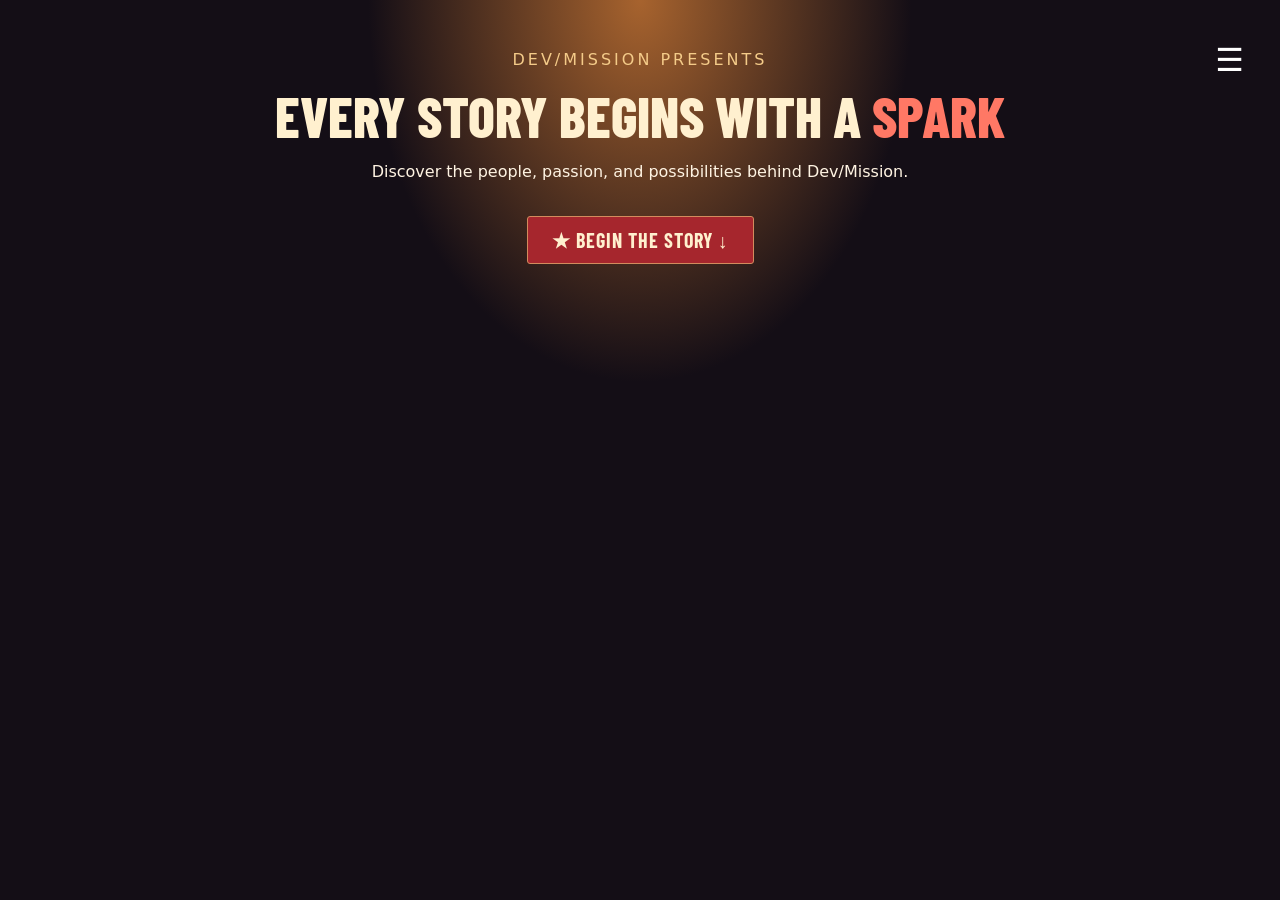
<file: index.html>
<!doctype html>
<html lang="en">
  <head>
    <meta charset="UTF-8" />
    <meta name="viewport" content="width=device-width, initial-scale=1.0" />

    <title>Dev/Mission | Our Story</title>

    <!-- Bootstrap Styling-->
    <link
      href="https://cdn.jsdelivr.net/npm/bootstrap@5.3.3/dist/css/bootstrap.min.css"
      rel="stylesheet"
    />

    <!-- CSS -->
    <link rel="stylesheet" href="styles/style.css" />
    <link rel="stylesheet" href="styles/index.css" />
  </head>

  <body>
<div id="navigationToggle" class="position-fixed top-0 end-0 p-3" style="z-index: 1030;">
  <button
    id="menuButton"
    class="btn fs-2 border-0 text-white"
    type="button"
    data-bs-toggle="offcanvas"
    data-bs-target="#navigationDrawer"
    aria-controls="navigationDrawer"
    aria-label="Open navigation menu"
  >
    <span aria-hidden="true">☰</span>
  </button>
</div>

<div 
  class="offcanvas offcanvas-end" 
  id="navigationDrawer"
  tabindex="-1" 
  aria-labelledby="navigationDrawerTitle"
  >
  <div class="offcanvas-header">
    <h2 class="offcanvas-title fs-5" id="navigationDrawerTitle">
      Navigation
    </h2>
    <button 
    class="btn-close"
    type="button" 
    data-bs-dismiss="offcanvas"
    aria-label="Close navigation menu"
    ></button>
  </div>

  <div class="offcanvas-body">
    <ul class="list-unstyled">
      <li>
        <a class="dropdown-item" href="#"> Introduction </a>
        </li>
        <li>
          <button
            class="dropdown-item"
            type="button"
            data-bs-toggle="collapse"
            data-bs-target="#missionStory"
            aria-expanded="false"
            aria-controls="missionStory"
          >
            Show / hide our story
          </button>
        </li>
      </ul>
    </div>
  </div>

    <main class="intro-page">
      <!-- Decorative stage curtains -->
      <div class="curtain curtain-left" aria-hidden="true"></div>
      <div class="curtain curtain-right" aria-hidden="true"></div>

      <div class="container position-relative py-5">
        <!-- Opening introduction -->
        <section class="text-center intro-heading">
          <p class="small-title">DEV/MISSION PRESENTS</p>

          <h1 class="display-4">
            Every Story Begins with a <span class="spark-word">Spark</span>
          </h1>

          <p class="intro-description mt-3">
            Discover the people, passion, and possibilities behind Dev/Mission.
          </p>

          <button
            class="btn story-button mt-3 px-4 py-2"
            type="button"
            data-bs-toggle="collapse"
            data-bs-target="#missionStory"
            aria-expanded="false"
            aria-controls="missionStory"
          >
            <span aria-hidden="true">★</span>
            Begin the Story
            <span aria-hidden="true">↓</span>
          </button>
        </section>

        <!-- Story Open: appears when the button is clicked -->
        <div class="collapse" id="missionStory">
          <div class="spark-trail" aria-hidden="true">
            <span style="--delay: 0ms"></span>
            <span style="--delay: 80ms"></span>
            <span style="--delay: 160ms"></span>
            <span style="--delay: 240ms"></span>
            <span style="--delay: 320ms"></span>
            <span style="--delay: 400ms"></span>
          </div>
          <section class="row justify-content-center">
            <div class="col-12 col-lg-9">
              <div class="story-box p-4 p-md-5">
                <h2 class="text-center mb-4">The Dev/Mission Story</h2>
                <p>
                  Every journey starts with a spark of curiosity. At
                  Dev/Mission, that spark brings us together to learn, create,
                  and explore new possibilities in technology. Through our
                  pre-apprenticeship, we are building technical skills, working
                  on hands-on projects, and learning from staff and mentors who
                  support our growth. Behind every project is a person with a
                  unique story. Meet our trainees and the staff helping us take
                  our next steps into tech.
                </p>
              </div>
            </div>
          </section>
      <section class="about-dev-mission">
          <h2>About Dev/Mission</h2>
          <p>
          Dev/Mission helps young adults in San Francisco take their first
        steps toward careers in technology. Through its pre-apprenticeship,
        participants build technical skills through hands-on projects and
        explore career paths with guidance from staff and mentors.
      </p>
    </section>
      </div>

      <!-- Decorative stage light -->
      <div class="stage-light" aria-hidden="true"></div>
    </main>

    <!-- Bootstrap Scripts -->
    <script src="https://cdn.jsdelivr.net/npm/bootstrap@5.3.3/dist/js/bootstrap.bundle.min.js"></script>
  </body>
</html>
</file>
<file: styles/style.css>
/* shared styling accross pages */

/* import fonts */
@import url("https://fonts.googleapis.com/css2?family=Barlow+Condensed:wght@600;700;800&display=swap");

/* CSS Variables */
:root {
  /* colors*/
  --bgColor: #140e16;
  --highlightColor: #a7632e;
  --accentColor: #a6262d;
  --textColor: #fff4e3;
  --textColor2: #ff7865;
}

/* nav bar */
#menuBar {
  background: linear-gradient(rgba(167, 99, 46, 1), rgba(167, 99, 46, .3), rgba(167, 99, 46, 0));
}

#menuButton {
  border: none;
  padding: 0.25rem;
  margin: 1rem;
  font-size: 1.75rem;
}

.center {
  margin-left: auto;
  margin-right: auto;
  align-self: center;
  text-align: center;
}
</file>
<file: styles/index.css>
/* styling exclusive to index.html */

.intro-page {
  min-height: 100vh;
  color: #fff4e3;
  background: radial-gradient(
    ellipse at top,
    #a7632e,
    #140e16 30%,
    #140e16 65%
  );
}

.intro-page .story-button {
  background-color: #66263e;
  color: #fff4e3;
}

.intro-page .story-box {
  background-color: #f5e6c8;
  color: #332027;
}
.spark-trail {
  position: relative;
  height: 52px;
}

.spark-trail span {
  position: absolute;
  top: 0;
  left: 50%;
  width: 4px;
  height: 4px;
  border-radius: 50%;
  background: #fff5cf;
  box-shadow:
    0 0 6px #ffca65,
    0 0 12px #ff9f38;
  opacity: 0;
}

@media (prefers-reduced-motion: no-preference) {
  #missionStory.show .spark-trail span {
    animation: falling-spark 0.6s ease-out var(--delay) both;
  }

  #missionStory.show .story-box {
    animation: card-settle 0.5s ease-out both;
  }

  @keyframes falling-spark {
    0% {
      opacity: 0;
      transform: translate(-50%, 0) scale(0.5);
    }
    20% {
      opacity: 1;
    }
    50% {
      transform: translate(calc(-50% + 7px), 24px) scale(1.3);
    }
    75% {
      opacity: 0.8;
    }
    100% {
      opacity: 0;
      transform: translate(-50%, 48px) scale(0.4);
    }
  }
}
/* Theater-poster lettering */
.intro-heading h1,
.story-button {
  font-family: "Barlow Condensed", sans-serif;
  text-transform: uppercase;
}

.intro-heading h1 {
  color: #fff0cf;
  font-weight: 800;
  line-height: 1;
}

.small-title {
  color: #f4cb89;
  letter-spacing: 3px;
}

.spark-word {
  color: #ff7865;
}

/* Begin the Story button */
.intro-page .story-button {
  background-color: #a6262d;
  color: #fff0cf;
  border: 1px solid #d28b5d;
  border-radius: 3px;
  font-size: 1.25rem;
  font-weight: 700;
  letter-spacing: 1px;
}

.intro-page .story-button:hover {
  background-color: #842028;
  color: #fff0cf;
}

/* Show the white menu while the story is open */
.story-menu {
  display: none;
  color: white;
  z-index: 3;
}

body:has(#missionStory.show) .story-menu {
  display: block;
}

/* Put the title and the two rows of dots on the same line */
#missionStory .story-box h2 {
  display: flex;
  align-items: center;
  justify-content: center;
  gap: 12px;
}

#missionStory .story-box h2::before,
#missionStory .story-box h2::after {
  content: "";
  flex: 1 0 18px;
  max-width: 120px;
  height: 8px;
  background: radial-gradient(circle, #b67424 2px, transparent 2.6px)
    left center / 12px 8px repeat-x;
  filter: drop-shadow(0 0 3px #ffb84d);
}

@media (prefers-reduced-motion: no-preference) {
  #missionStory .story-box h2::before,
  #missionStory .story-box h2::after {
    animation: story-title-twinkle 1.8s ease-in-out infinite alternate;
  }

  #missionStory .story-box h2::after {
    animation-delay: 0.6s;
  }
}

@keyframes story-title-twinkle {
  from { opacity: 0.45; }
  to { opacity: 1; }
}
#missionStory .story-box h2 {
  font-family: Georgia, serif;
  font-size: clamp(1.4rem, 3vw, 2rem);
  font-weight: 700;
  line-height: 1.2;
  color: #66263e;
}

#missionStory .story-box p {
  font-family: system-ui, sans-serif;
  font-size: 1.05rem;
  line-height: 1.7;
  color: #332027;
}
.about-dev-mission {
  margin-top: 3rem;
  padding: 0 1rem 2rem;
  border-bottom: 3px solid #8e3d57;
  color: #fff0cf;
  font-family: Georgia, serif;
  text-align: center;
}

.about-dev-mission h2 {
  text-transform: uppercase;
  letter-spacing: 0.08em;
}

.about-dev-mission h2::after {
  content: "";
  display: block;
  width: 72px;
  height: 2px;
  margin: 1rem auto;
  background: #d9ad62;
}

.about-dev-mission p {
  max-width: 680px;
  margin: 0 auto;
  line-height: 1.7;
}
</file>
